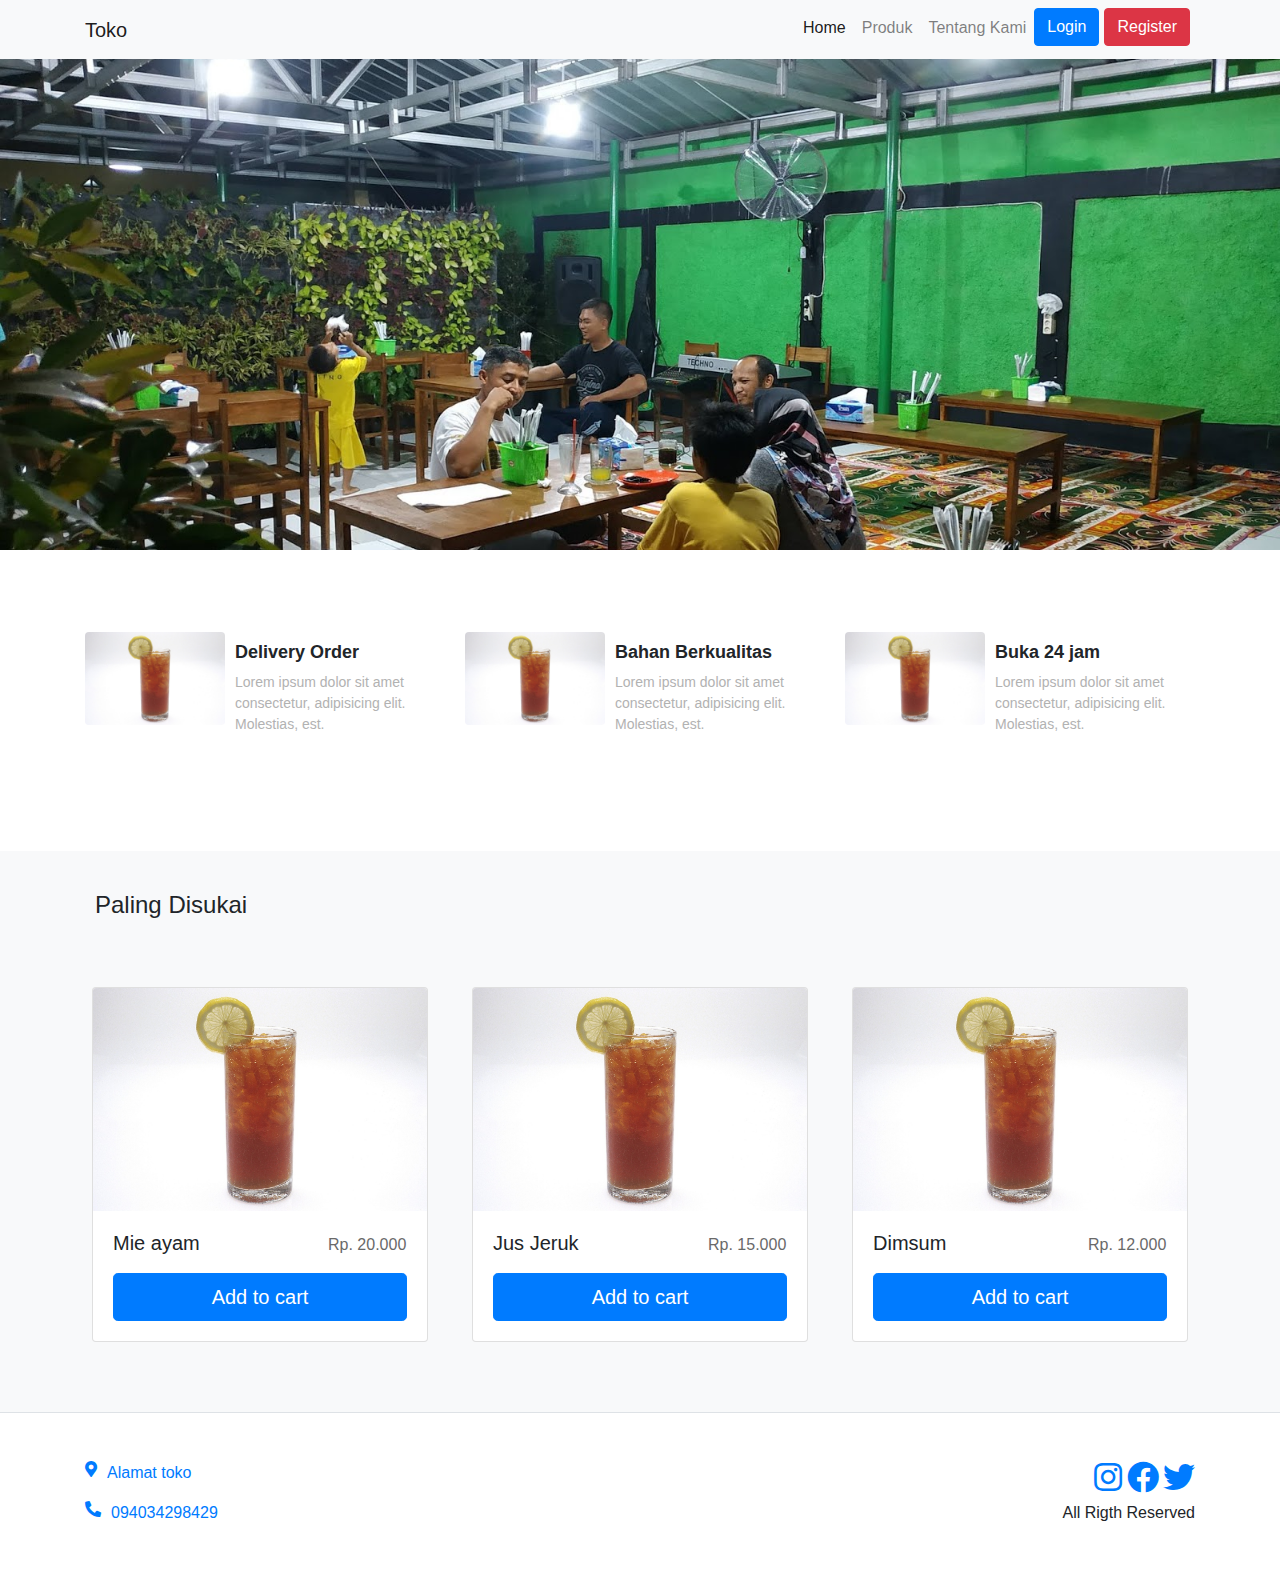
<file: index.html>
<!doctype html>
<html lang="en">

<head>
    <!-- Required meta tags -->
    <meta charset="utf-8">
    <meta name="viewport" content="width=device-width, initial-scale=1, shrink-to-fit=no">

    <!-- Bootstrap CSS -->
    <link rel="stylesheet" href="css/bootstrap.min.css">
    <link rel="stylesheet" href="fontawesome/css/all.min.css">

    <!-- My css -->
    <link rel="stylesheet" href="css/style.css">

    <title>Home Page</title>
</head>

<body>
    <!-- navbar -->
    <nav class="navbar navbar-expand-lg navbar-light bg-light fixed-top">
        <div class="container">
            <a class="navbar-brand" href="index.html">Toko</a>
            <button class="navbar-toggler" type="button" data-toggle="collapse" data-target="#navbarNavAltMarkup"
                aria-controls="navbarNavAltMarkup" aria-expanded="false" aria-label="Toggle navigation">
                <span class="navbar-toggler-icon"></span>
            </button>
            <div class="collapse navbar-collapse" id="navbarNavAltMarkup">
                <div class="navbar-nav ml-auto">
                    <a class="nav-item nav-link active" href="index.html">Home</a>
                    <a class="nav-item nav-link" href="produk.html">Produk</a>
                    <a class="nav-item nav-link" href="tentang_kami.html">Tentang Kami</a>
                    <a class="nav-item btn btn-primary" href="login.html">Login</a>
                    <a class="nav-item btn btn-danger" href="register.html">Register</a>
                </div>
            </div>
        </div>
    </nav>
    <!-- akhir navbar -->

    <!-- hero -->
    <div class="jumbotron jumbotron-fluid">

    </div>
    <!-- akhir hero -->

    <div class=" container">
        <!-- service -->
        <div class="row">
            <div class="col info">
                <div class="row">
                    <div class="col-md">
                        <img src="img/lemon.jpg" alt="" class="float-left rounded">
                        <h4>Delivery Order</h4>
                        <p>Lorem ipsum dolor sit amet consectetur, adipisicing elit. Molestias, est.</p>
                    </div>
                    <div class="col-md">
                        <img src="img/lemon.jpg" alt="" class="float-left rounded">
                        <h4>Bahan Berkualitas</h4>
                        <p>Lorem ipsum dolor sit amet consectetur, adipisicing elit. Molestias, est.</p>
                    </div>
                    <div class="col-md">
                        <img src="img/lemon.jpg" alt="" class="float-left rounded">
                        <h4>Buka 24 jam</h4>
                        <p>Lorem ipsum dolor sit amet consectetur, adipisicing elit. Molestias, est.</p>
                    </div>

                </div>
            </div>
        </div>
        <!-- akhir service -->
    </div>

    <section class="recomended bg-light">
        <div class="container">
            <div class=" row">
                <div class="col">
                    <div class="row">
                        <div class="col">
                            <h4>Paling Disukai</h4>
                        </div>
                    </div>
                    <div class="row">
                        <div class="col-md">
                            <div class="card" style="width: 18rem;">
                                <img class="card-img-top" src="img/lemon.jpg" alt="Card image cap">
                                <div class="card-body">
                                    <h5 class="card-title float-left">Mie ayam</h5>
                                    <p class="card-text ">Rp. 20.000</p>
                                    <a href="cart.html" class="btn btn-primary btn-lg btn-block">Add to cart</a>
                                </div>
                            </div>
                        </div>
                        <div class="col-md">
                            <div class="card" style="width: 18rem;">
                                <img class="card-img-top" src="img/lemon.jpg" alt="Card image cap">
                                <div class="card-body">
                                    <h5 class="card-title float-left">Jus Jeruk</h5>
                                    <p class="card-text">Rp. 15.000</p>
                                    <a href="cart.html" class="btn btn-primary btn-lg btn-block">Add to cart</a>
                                </div>
                            </div>
                        </div>
                        <div class="col-md">
                            <div class="card" style="width: 18rem;">
                                <img class="card-img-top" src="img/lemon.jpg" alt="Card image cap">
                                <div class="card-body">
                                    <h5 class="card-title float-left">Dimsum</h5>
                                    <p class="card-text">Rp. 12.000</p>
                                    <a href="cart.html" class="btn btn-primary btn-lg btn-block">Add to cart</a>
                                </div>
                            </div>
                        </div>
                    </div>
                </div>
            </div>
        </div>
    </section>

    <footer class="p-5 border-top">
        <div class="container">
            <div class="row">
                <div class="col icon">
                    <a href="">
                        <i class="fas fa-map-marker-alt float-left"></i>
                        <p>Alamat toko</p>
                    </a>
                </div>
                <div class="col text-right">
                    <a href="">
                        <i class="fab fa-instagram fa-2x"></i>
                    </a>
                    <a href="">
                        <i class="fab fa-facebook fa-2x"></i>
                    </a>
                    <a href="">
                        <i class="fab fa-twitter fa-2x"></i>
                    </a>
                </div>
            </div>
            <div class="row">
                <div class="col icon">
                    <a href="">
                        <i class="fas fa-phone-alt float-left"></i>
                        <p>094034298429</p>
                    </a>
                </div>
                <div class="col text-right">
                    <p>All Rigth Reserved</p>
                </div>
            </div>
        </div>
    </footer>


    <!-- Optional JavaScript -->
    <!-- jQuery first, then Popper.js, then Bootstrap JS -->
    <script src=" https://code.jquery.com/jquery-3.3.1.slim.min.js"
        integrity="sha384-q8i/X+965DzO0rT7abK41JStQIAqVgRVzpbzo5smXKp4YfRvH+8abtTE1Pi6jizo" crossorigin="anonymous">
    </script>
    <script src="https://cdnjs.cloudflare.com/ajax/libs/popper.js/1.14.3/umd/popper.min.js"
        integrity="sha384-ZMP7rVo3mIykV+2+9J3UJ46jBk0WLaUAdn689aCwoqbBJiSnjAK/l8WvCWPIPm49" crossorigin="anonymous">
    </script>
    <script src="js/bootstrap.min.js">
    </script>
    <script src="fontawesome/js/"></script>
</body>

</html>
</file>
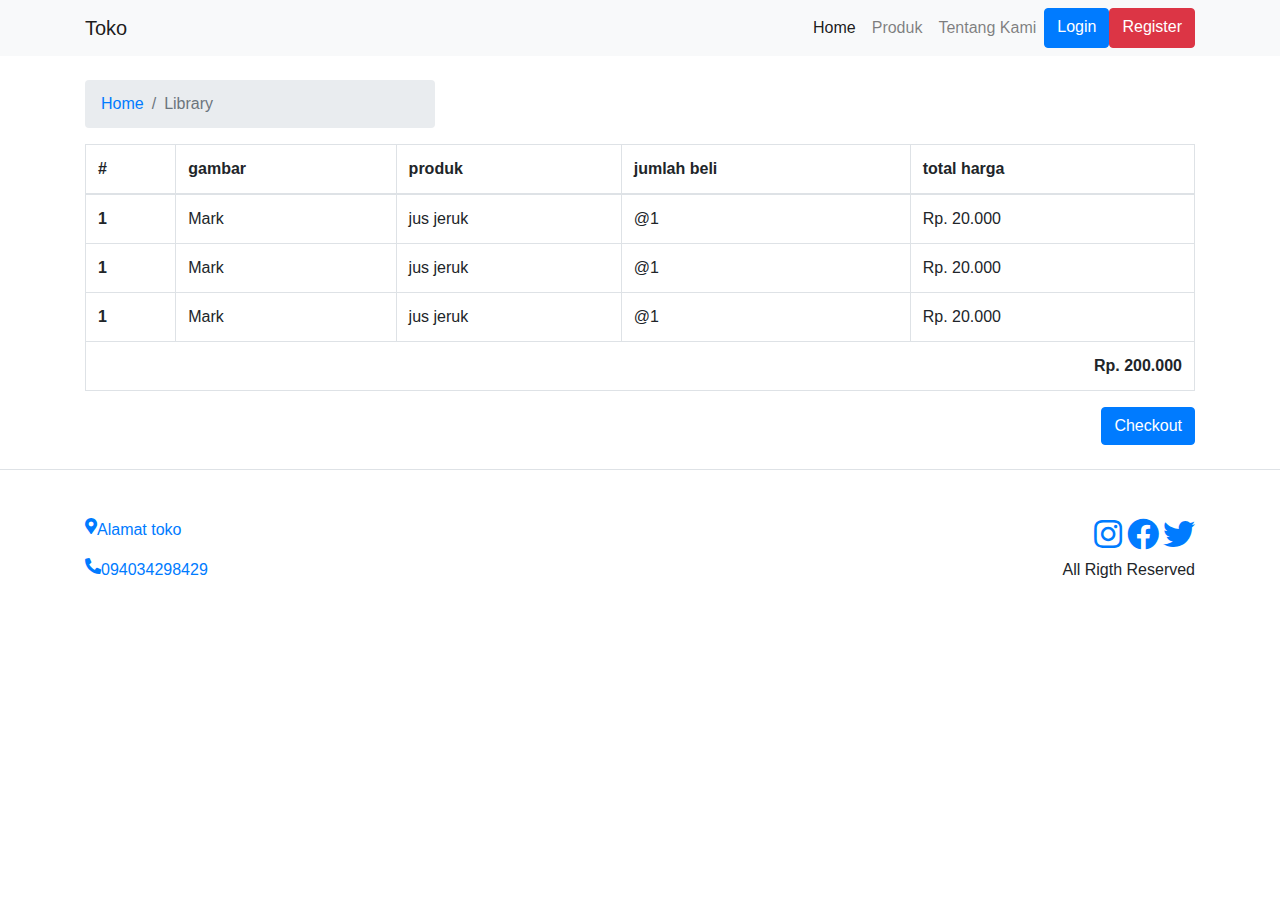
<file: cart.html>
<!doctype html>
<html lang="en">

<head>
    <!-- Required meta tags -->
    <meta charset="utf-8">
    <meta name="viewport" content="width=device-width, initial-scale=1, shrink-to-fit=no">

    <!-- Bootstrap CSS -->
    <link rel="stylesheet" href="css/bootstrap.min.css">
    <link rel="stylesheet" href="fontawesome/css/all.min.css">

    <!-- My css -->
    <link rel="stylesheet" href="css/produk.css">

    <title>Cart Page</title>
</head>

<body>
    <!-- navbar -->
    <nav class="navbar navbar-expand-lg navbar-light bg-light fixed-top">
        <div class="container">
            <a class="navbar-brand" href="index.html">Toko</a>
            <button class="navbar-toggler" type="button" data-toggle="collapse" data-target="#navbarNavAltMarkup"
                aria-controls="navbarNavAltMarkup" aria-expanded="false" aria-label="Toggle navigation">
                <span class="navbar-toggler-icon"></span>
            </button>
            <div class="collapse navbar-collapse" id="navbarNavAltMarkup">
                <div class="navbar-nav ml-auto">
                    <a class="nav-item nav-link active" href="index.html">Home</a>
                    <a class="nav-item nav-link" href="produk.html">Produk</a>
                    <a class="nav-item nav-link" href="tentang_kami.html">Tentang Kami</a>
                    <a class="nav-item btn btn-primary" href="login.html">Login</a>
                    <a class="nav-item btn btn-danger" href="register.html">Register</a>
                </div>
            </div>
        </div>
    </nav>
    <!-- akhir navbar -->

    <section class="breadcump">
        <div class="container">
            <div class="row">
                <div class="col-md-4">
                    <!-- breadcump -->
                    <nav aria-label="breadcrumb">
                        <ol class="breadcrumb">
                            <li class="breadcrumb-item"><a href="#">Home</a></li>
                            <li class="breadcrumb-item active" aria-current="page">Library</li>
                        </ol>
                    </nav>
                    <!-- akhir breadcump -->
                </div>
            </div>
    </section>


    <div class="container">
        <div class="row">
            <div class="col">
                <table class="table table-hover table-bordered">
                    <thead>
                        <tr>
                            <th scope="col">#</th>
                            <th scope="col">gambar</th>
                            <th scope="col">produk</th>
                            <th scope="col">jumlah beli</th>
                            <th scope="col">total harga</th>
                        </tr>
                    </thead>
                    <tbody>
                        <tr>
                            <th scope="row">1</th>
                            <td>Mark</td>
                            <td>jus jeruk</td>
                            <td>@1</td>
                            <td>Rp. 20.000</td>
                        </tr>
                        <tr>
                            <th scope="row">1</th>
                            <td>Mark</td>
                            <td>jus jeruk</td>
                            <td>@1</td>
                            <td>Rp. 20.000</td>
                        </tr>
                        <tr>
                            <th scope="row">1</th>
                            <td>Mark</td>
                            <td>jus jeruk</td>
                            <td>@1</td>
                            <td>Rp. 20.000</td>
                        </tr>
                        <tr>
                            <th scope="row" colspan="5" class="text-right">Rp. 200.000</th>
                        </tr>
                    </tbody>
                </table>
            </div>
        </div>
        <div class="row">
            <div class="col-md d-flex justify-content-end">
                <button type="button" class="btn btn-primary mb-4">Checkout</button>
            </div>
        </div>
    </div>



    <footer class="p-5 border-top">
        <div class="container">
            <div class="row">
                <div class="col icon">
                    <a href="">
                        <i class="fas fa-map-marker-alt float-left"></i>
                        <p>Alamat toko</p>
                    </a>
                </div>
                <div class="col text-right">
                    <a href="">
                        <i class="fab fa-instagram fa-2x"></i>
                    </a>
                    <a href="">
                        <i class="fab fa-facebook fa-2x"></i>
                    </a>
                    <a href="">
                        <i class="fab fa-twitter fa-2x"></i>
                    </a>
                </div>
            </div>
            <div class="row">
                <div class="col icon">
                    <a href="">
                        <i class="fas fa-phone-alt float-left"></i>
                        <p>094034298429</p>
                    </a>
                </div>
                <div class="col text-right">
                    <p>All Rigth Reserved</p>
                </div>
            </div>
        </div>
    </footer>


    <!-- Optional JavaScript -->
    <!-- jQuery first, then Popper.js, then Bootstrap JS -->
    <script src=" https://code.jquery.com/jquery-3.3.1.slim.min.js"
        integrity="sha384-q8i/X+965DzO0rT7abK41JStQIAqVgRVzpbzo5smXKp4YfRvH+8abtTE1Pi6jizo" crossorigin="anonymous">
    </script>
    <script src="https://cdnjs.cloudflare.com/ajax/libs/popper.js/1.14.3/umd/popper.min.js"
        integrity="sha384-ZMP7rVo3mIykV+2+9J3UJ46jBk0WLaUAdn689aCwoqbBJiSnjAK/l8WvCWPIPm49" crossorigin="anonymous">
    </script>
    <script src="js/bootstrap.min.js">
    </script>
    <script src="fontawesome/js/"></script>
</body>

</html>
</file>
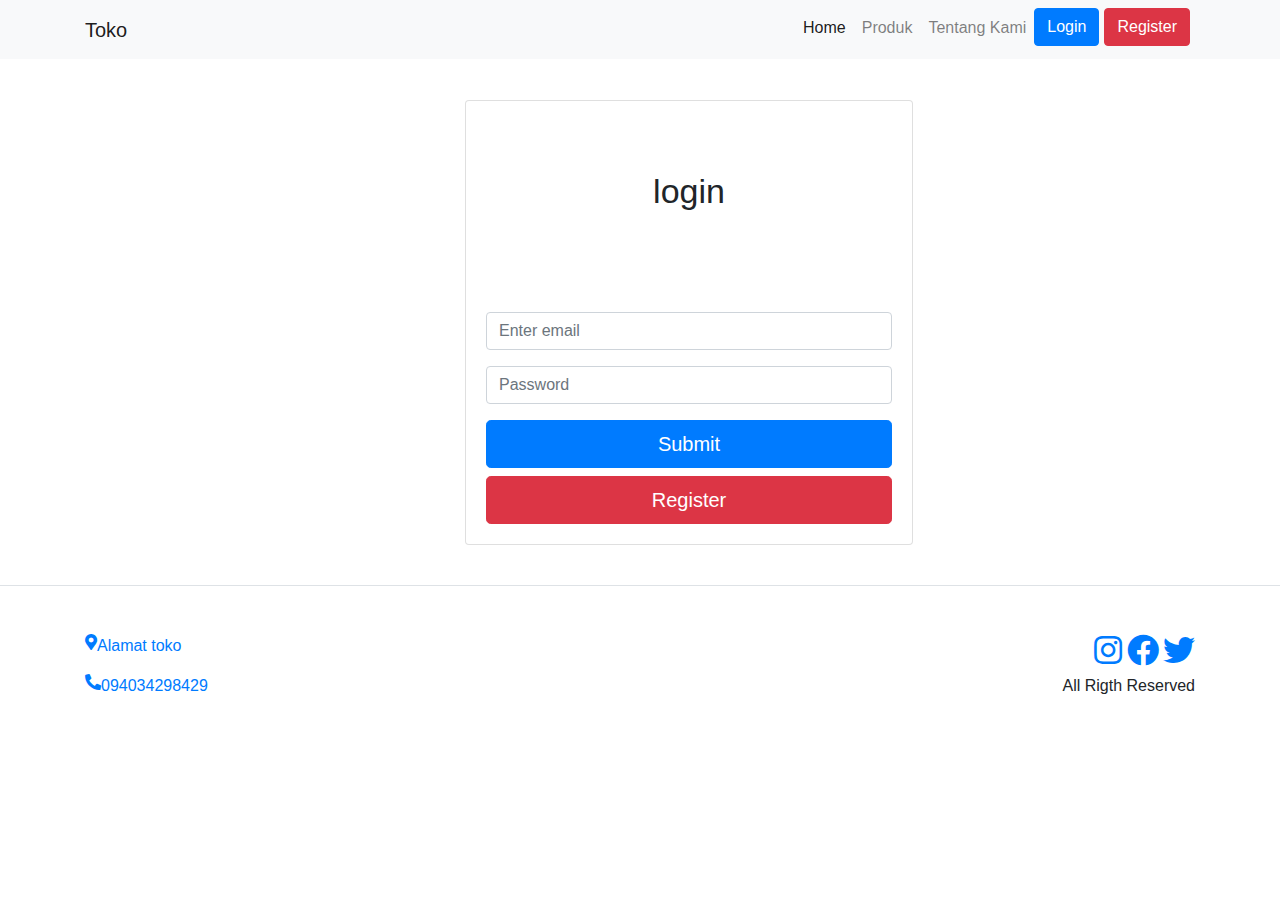
<file: login.html>
<!doctype html>
<html lang="en">

<head>
    <!-- Required meta tags -->
    <meta charset="utf-8">
    <meta name="viewport" content="width=device-width, initial-scale=1, shrink-to-fit=no">

    <!-- Bootstrap CSS -->
    <link rel="stylesheet" href="css/bootstrap.min.css">
    <link rel="stylesheet" href="fontawesome/css/all.min.css">

    <!-- My css -->
    <link rel="stylesheet" href="css/login.css">

    <title>Login Page</title>
</head>

<body>
    <!-- navbar -->
    <nav class="navbar navbar-expand-lg navbar-light bg-light fixed-top">
        <div class="container">
            <a class="navbar-brand" href="#">Toko</a>
            <button class="navbar-toggler" type="button" data-toggle="collapse" data-target="#navbarNavAltMarkup"
                aria-controls="navbarNavAltMarkup" aria-expanded="false" aria-label="Toggle navigation">
                <span class="navbar-toggler-icon"></span>
            </button>
            <div class="collapse navbar-collapse" id="navbarNavAltMarkup">
                <div class="navbar-nav ml-auto">
                    <a class="nav-item nav-link active" href="index.html">Home</a>
                    <a class="nav-item nav-link" href="produk.html">Produk</a>
                    <a class="nav-item nav-link" href="tentang_kami.html">Tentang Kami</a>
                    <a class="nav-item btn btn-primary" href="login.html">Login</a>
                    <a class="nav-item btn btn-danger" href="register.html">Register</a>
                </div>
            </div>
        </div>
    </nav>
    <!-- akhir navbar -->

    <!-- login -->
    <div class="container">
        <div class="row justify-content-center">
            <div class="col-md-4">
                <div class="card text-center" style="width: 28rem;">
                    <div class="card-body">
                        <h5 class="card-title">login</h5>
                        <form>
                            <div class="form-group">
                                <input type="email" class="form-control" id="exampleInputEmail1"
                                    aria-describedby="emailHelp" placeholder="Enter email">
                            </div>
                            <div class="form-group">
                                <input type="password" class="form-control" id="exampleInputPassword1"
                                    placeholder="Password">
                            </div>
                            <button type="submit" class="btn btn-primary btn-lg btn-block">Submit</button>
                            <button type="submit" class="btn btn-danger btn-lg btn-block">Register</button>
                        </form>
                    </div>
                </div>
            </div>
        </div>
    </div>
    <!-- akhir login -->



    <footer class="p-5 border-top">
        <div class="container">
            <div class="row">
                <div class="col icon">
                    <a href="">
                        <i class="fas fa-map-marker-alt float-left"></i>
                        <p>Alamat toko</p>
                    </a>
                </div>
                <div class="col text-right">
                    <a href="">
                        <i class="fab fa-instagram fa-2x"></i>
                    </a>
                    <a href="">
                        <i class="fab fa-facebook fa-2x"></i>
                    </a>
                    <a href="">
                        <i class="fab fa-twitter fa-2x"></i>
                    </a>
                </div>
            </div>
            <div class="row">
                <div class="col icon">
                    <a href="">
                        <i class="fas fa-phone-alt float-left"></i>
                        <p>094034298429</p>
                    </a>
                </div>
                <div class="col text-right">
                    <p>All Rigth Reserved</p>
                </div>
            </div>
        </div>
    </footer>


    <!-- Optional JavaScript -->
    <!-- jQuery first, then Popper.js, then Bootstrap JS -->
    <script src=" https://code.jquery.com/jquery-3.3.1.slim.min.js"
        integrity="sha384-q8i/X+965DzO0rT7abK41JStQIAqVgRVzpbzo5smXKp4YfRvH+8abtTE1Pi6jizo" crossorigin="anonymous">
    </script>
    <script src="https://cdnjs.cloudflare.com/ajax/libs/popper.js/1.14.3/umd/popper.min.js"
        integrity="sha384-ZMP7rVo3mIykV+2+9J3UJ46jBk0WLaUAdn689aCwoqbBJiSnjAK/l8WvCWPIPm49" crossorigin="anonymous">
    </script>
    <script src="js/bootstrap.min.js">
    </script>
    <script src="fontawesome/js/"></script>
</body>

</html>
</file>
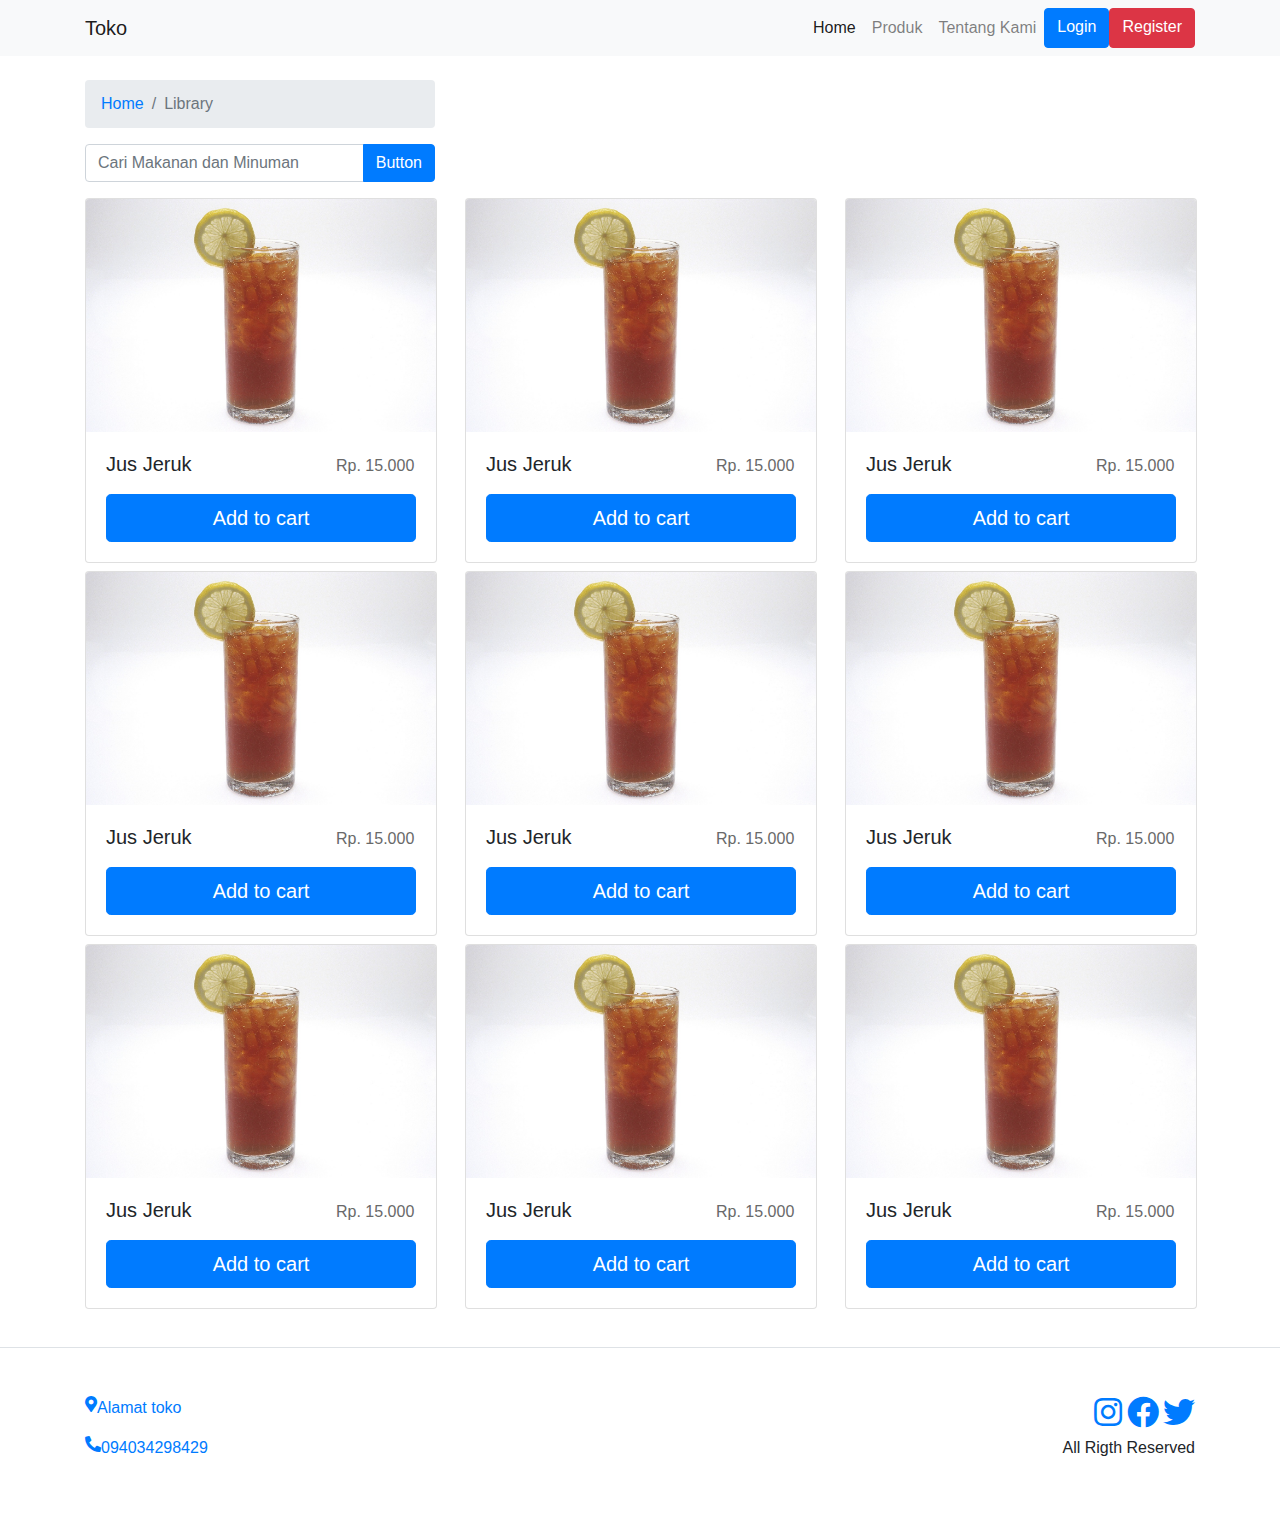
<file: produk.html>
<!doctype html>
<html lang="en">

<head>
    <!-- Required meta tags -->
    <meta charset="utf-8">
    <meta name="viewport" content="width=device-width, initial-scale=1, shrink-to-fit=no">

    <!-- Bootstrap CSS -->
    <link rel="stylesheet" href="css/bootstrap.min.css">
    <link rel="stylesheet" href="fontawesome/css/all.min.css">

    <!-- My css -->
    <link rel="stylesheet" href="css/produk.css">

    <title>Produk Page</title>
</head>

<body>
    <!-- navbar -->
    <nav class="navbar navbar-expand-lg navbar-light bg-light fixed-top">
        <div class="container">
            <a class="navbar-brand" href="index.html">Toko</a>
            <button class="navbar-toggler" type="button" data-toggle="collapse" data-target="#navbarNavAltMarkup"
                aria-controls="navbarNavAltMarkup" aria-expanded="false" aria-label="Toggle navigation">
                <span class="navbar-toggler-icon"></span>
            </button>
            <div class="collapse navbar-collapse" id="navbarNavAltMarkup">
                <div class="navbar-nav ml-auto">
                    <a class="nav-item nav-link active" href="index.html">Home</a>
                    <a class="nav-item nav-link" href="produk.html">Produk</a>
                    <a class="nav-item nav-link" href="tentang_kami.html">Tentang Kami</a>
                    <a class="nav-item btn btn-primary" href="login.html">Login</a>
                    <a class="nav-item btn btn-danger" href="register.html">Register</a>
                </div>
            </div>
        </div>
    </nav>
    <!-- akhir navbar -->

    <section class="breadcump">
        <div class="container">
            <div class="row">
                <div class="col-md-4">
                    <!-- breadcump -->
                    <nav aria-label="breadcrumb">
                        <ol class="breadcrumb">
                            <li class="breadcrumb-item"><a href="#">Home</a></li>
                            <li class="breadcrumb-item active" aria-current="page">Library</li>
                        </ol>
                    </nav>
                    <!-- akhir breadcump -->
                </div>
            </div>
            <div class="row">
                <div class="col-md-4">
                    <div class="input-group mb-3">
                        <input type="text" class="form-control" placeholder="Cari Makanan dan Minuman"
                            aria-label="Recipient's username" aria-describedby="button-addon2">
                        <div class="input-group-append">
                            <button class="btn btn-primary" type="button" id="button-addon2">Button</button>
                        </div>
                    </div>
                </div>
            </div>
    </section>

    <section class="produk">
        <div class="container">
            <!-- produk -->
            <div class="row mb-2">
                <div class="col-md-4">
                    <div class="card" style="width: 18rem;">
                        <img class="card-img-top" src="img/lemon.jpg" alt="Card image cap">
                        <div class="card-body">
                            <h5 class="card-title float-left">Jus Jeruk</h5>
                            <p class="card-text">Rp. 15.000</p>
                            <a href="#" class="btn btn-primary btn-lg btn-block">Add to cart</a>
                        </div>
                    </div>
                </div>
                <div class="col-md-4">
                    <div class="card" style="width: 18rem;">
                        <img class="card-img-top" src="img/lemon.jpg" alt="Card image cap">
                        <div class="card-body">
                            <h5 class="card-title float-left">Jus Jeruk</h5>
                            <p class="card-text">Rp. 15.000</p>
                            <a href="#" class="btn btn-primary btn-lg btn-block">Add to cart</a>
                        </div>
                    </div>
                </div>
                <div class="col-md-4">
                    <div class="card" style="width: 18rem;">
                        <img class="card-img-top" src="img/lemon.jpg" alt="Card image cap">
                        <div class="card-body">
                            <h5 class="card-title float-left">Jus Jeruk</h5>
                            <p class="card-text">Rp. 15.000</p>
                            <a href="#" class="btn btn-primary btn-lg btn-block">Add to cart</a>
                        </div>
                    </div>
                </div>
            </div>
            <div class="row mb-2">
                <div class="col-md-4">
                    <div class="card" style="width: 18rem;">
                        <img class="card-img-top" src="img/lemon.jpg" alt="Card image cap">
                        <div class="card-body">
                            <h5 class="card-title float-left">Jus Jeruk</h5>
                            <p class="card-text">Rp. 15.000</p>
                            <a href="#" class="btn btn-primary btn-lg btn-block">Add to cart</a>
                        </div>
                    </div>
                </div>
                <div class="col-md-4">
                    <div class="card" style="width: 18rem;">
                        <img class="card-img-top" src="img/lemon.jpg" alt="Card image cap">
                        <div class="card-body">
                            <h5 class="card-title float-left">Jus Jeruk</h5>
                            <p class="card-text">Rp. 15.000</p>
                            <a href="#" class="btn btn-primary btn-lg btn-block">Add to cart</a>
                        </div>
                    </div>
                </div>
                <div class="col-md-4">
                    <div class="card" style="width: 18rem;">
                        <img class="card-img-top" src="img/lemon.jpg" alt="Card image cap">
                        <div class="card-body">
                            <h5 class="card-title float-left">Jus Jeruk</h5>
                            <p class="card-text">Rp. 15.000</p>
                            <a href="#" class="btn btn-primary btn-lg btn-block">Add to cart</a>
                        </div>
                    </div>
                </div>
            </div>
            <div class="row mb-2">
                <div class="col-md-4">
                    <div class="card" style="width: 18rem;">
                        <img class="card-img-top" src="img/lemon.jpg" alt="Card image cap">
                        <div class="card-body">
                            <h5 class="card-title float-left">Jus Jeruk</h5>
                            <p class="card-text">Rp. 15.000</p>
                            <a href="#" class="btn btn-primary btn-lg btn-block">Add to cart</a>
                        </div>
                    </div>
                </div>
                <div class="col-md-4">
                    <div class="card" style="width: 18rem;">
                        <img class="card-img-top" src="img/lemon.jpg" alt="Card image cap">
                        <div class="card-body">
                            <h5 class="card-title float-left">Jus Jeruk</h5>
                            <p class="card-text">Rp. 15.000</p>
                            <a href="#" class="btn btn-primary btn-lg btn-block">Add to cart</a>
                        </div>
                    </div>
                </div>
                <div class="col-md-4">
                    <div class="card" style="width: 18rem;">
                        <img class="card-img-top" src="img/lemon.jpg" alt="Card image cap">
                        <div class="card-body">
                            <h5 class="card-title float-left">Jus Jeruk</h5>
                            <p class="card-text">Rp. 15.000</p>
                            <a href="#" class="btn btn-primary btn-lg btn-block">Add to cart</a>
                        </div>
                    </div>
                </div>
            </div>
            <!-- akhir produk -->
        </div>
    </section>




    <footer class="p-5 border-top">
        <div class="container">
            <div class="row">
                <div class="col icon">
                    <a href="">
                        <i class="fas fa-map-marker-alt float-left"></i>
                        <p>Alamat toko</p>
                    </a>
                </div>
                <div class="col text-right">
                    <a href="">
                        <i class="fab fa-instagram fa-2x"></i>
                    </a>
                    <a href="">
                        <i class="fab fa-facebook fa-2x"></i>
                    </a>
                    <a href="">
                        <i class="fab fa-twitter fa-2x"></i>
                    </a>
                </div>
            </div>
            <div class="row">
                <div class="col icon">
                    <a href="">
                        <i class="fas fa-phone-alt float-left"></i>
                        <p>094034298429</p>
                    </a>
                </div>
                <div class="col text-right">
                    <p>All Rigth Reserved</p>
                </div>
            </div>
        </div>
    </footer>


    <!-- Optional JavaScript -->
    <!-- jQuery first, then Popper.js, then Bootstrap JS -->
    <script src=" https://code.jquery.com/jquery-3.3.1.slim.min.js"
        integrity="sha384-q8i/X+965DzO0rT7abK41JStQIAqVgRVzpbzo5smXKp4YfRvH+8abtTE1Pi6jizo" crossorigin="anonymous">
    </script>
    <script src="https://cdnjs.cloudflare.com/ajax/libs/popper.js/1.14.3/umd/popper.min.js"
        integrity="sha384-ZMP7rVo3mIykV+2+9J3UJ46jBk0WLaUAdn689aCwoqbBJiSnjAK/l8WvCWPIPm49" crossorigin="anonymous">
    </script>
    <script src="js/bootstrap.min.js">
    </script>
    <script src="fontawesome/js/"></script>
</body>

</html>
</file>
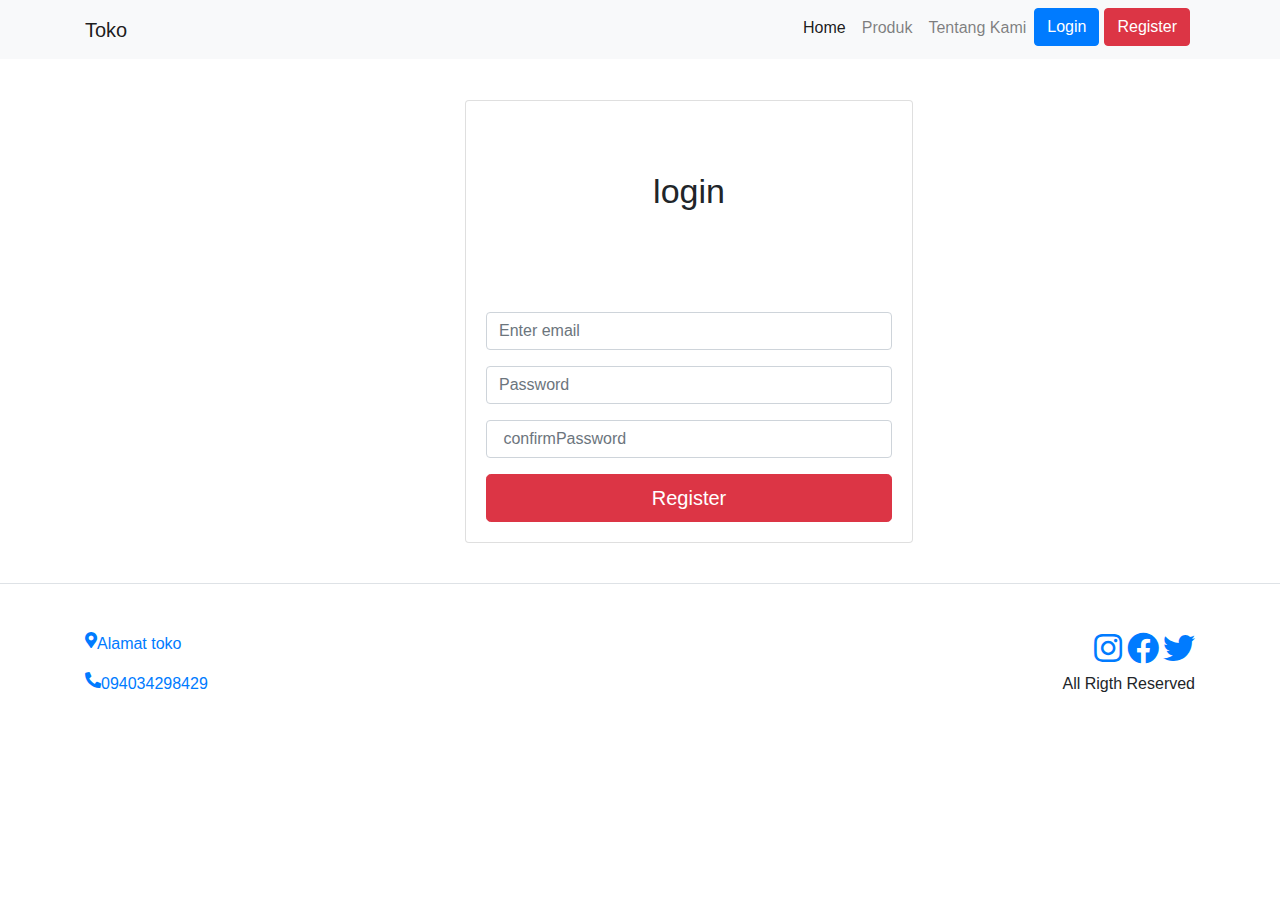
<file: register.html>
<!doctype html>
<html lang="en">

<head>
    <!-- Required meta tags -->
    <meta charset="utf-8">
    <meta name="viewport" content="width=device-width, initial-scale=1, shrink-to-fit=no">

    <!-- Bootstrap CSS -->
    <link rel="stylesheet" href="css/bootstrap.min.css">
    <link rel="stylesheet" href="fontawesome/css/all.min.css">

    <!-- My css -->
    <link rel="stylesheet" href="css/login.css">

    <title>Register Page</title>
</head>

<body>
    <!-- navbar -->
    <nav class="navbar navbar-expand-lg navbar-light bg-light fixed-top">
        <div class="container">
            <a class="navbar-brand" href="#">Toko</a>
            <button class="navbar-toggler" type="button" data-toggle="collapse" data-target="#navbarNavAltMarkup"
                aria-controls="navbarNavAltMarkup" aria-expanded="false" aria-label="Toggle navigation">
                <span class="navbar-toggler-icon"></span>
            </button>
            <div class="collapse navbar-collapse" id="navbarNavAltMarkup">
                <div class="navbar-nav ml-auto">
                    <a class="nav-item nav-link active" href="index.html">Home</a>
                    <a class="nav-item nav-link" href="produk.html">Produk</a>
                    <a class="nav-item nav-link" href="tentang_kami.html">Tentang Kami</a>
                    <a class="nav-item btn btn-primary" href="login.html">Login</a>
                    <a class="nav-item btn btn-danger" href="register.html">Register</a>
                </div>
            </div>
        </div>
    </nav>
    <!-- akhir navbar -->

    <!-- login -->
    <div class="container">
        <div class="row justify-content-center">
            <div class="col-md-4">
                <div class="card text-center" style="width: 28rem;">
                    <div class="card-body">
                        <h5 class="card-title">login</h5>
                        <form>
                            <div class="form-group">
                                <input type="email" class="form-control" id="exampleInputEmail1"
                                    aria-describedby="emailHelp" placeholder="Enter email">
                            </div>
                            <div class="form-group">
                                <input type="password" class="form-control" id="exampleInputPassword1"
                                    placeholder="Password">
                            </div>
                            <div class="form-group">
                                <input type="password" class="form-control" id="exampleInputPassword1"
                                    placeholder=" confirmPassword">
                            </div>
                            <button type="submit" class="btn btn-danger btn-lg btn-block">Register</button>
                        </form>
                    </div>
                </div>
            </div>
        </div>
    </div>
    <!-- akhir login -->



    <footer class="p-5 border-top">
        <div class="container">
            <div class="row">
                <div class="col icon">
                    <a href="">
                        <i class="fas fa-map-marker-alt float-left"></i>
                        <p>Alamat toko</p>
                    </a>
                </div>
                <div class="col text-right">
                    <a href="">
                        <i class="fab fa-instagram fa-2x"></i>
                    </a>
                    <a href="">
                        <i class="fab fa-facebook fa-2x"></i>
                    </a>
                    <a href="">
                        <i class="fab fa-twitter fa-2x"></i>
                    </a>
                </div>
            </div>
            <div class="row">
                <div class="col icon">
                    <a href="">
                        <i class="fas fa-phone-alt float-left"></i>
                        <p>094034298429</p>
                    </a>
                </div>
                <div class="col text-right">
                    <p>All Rigth Reserved</p>
                </div>
            </div>
        </div>
    </footer>


    <!-- Optional JavaScript -->
    <!-- jQuery first, then Popper.js, then Bootstrap JS -->
    <script src=" https://code.jquery.com/jquery-3.3.1.slim.min.js"
        integrity="sha384-q8i/X+965DzO0rT7abK41JStQIAqVgRVzpbzo5smXKp4YfRvH+8abtTE1Pi6jizo" crossorigin="anonymous">
    </script>
    <script src="https://cdnjs.cloudflare.com/ajax/libs/popper.js/1.14.3/umd/popper.min.js"
        integrity="sha384-ZMP7rVo3mIykV+2+9J3UJ46jBk0WLaUAdn689aCwoqbBJiSnjAK/l8WvCWPIPm49" crossorigin="anonymous">
    </script>
    <script src="js/bootstrap.min.js">
    </script>
    <script src="fontawesome/js/"></script>
</body>

</html>
</file>
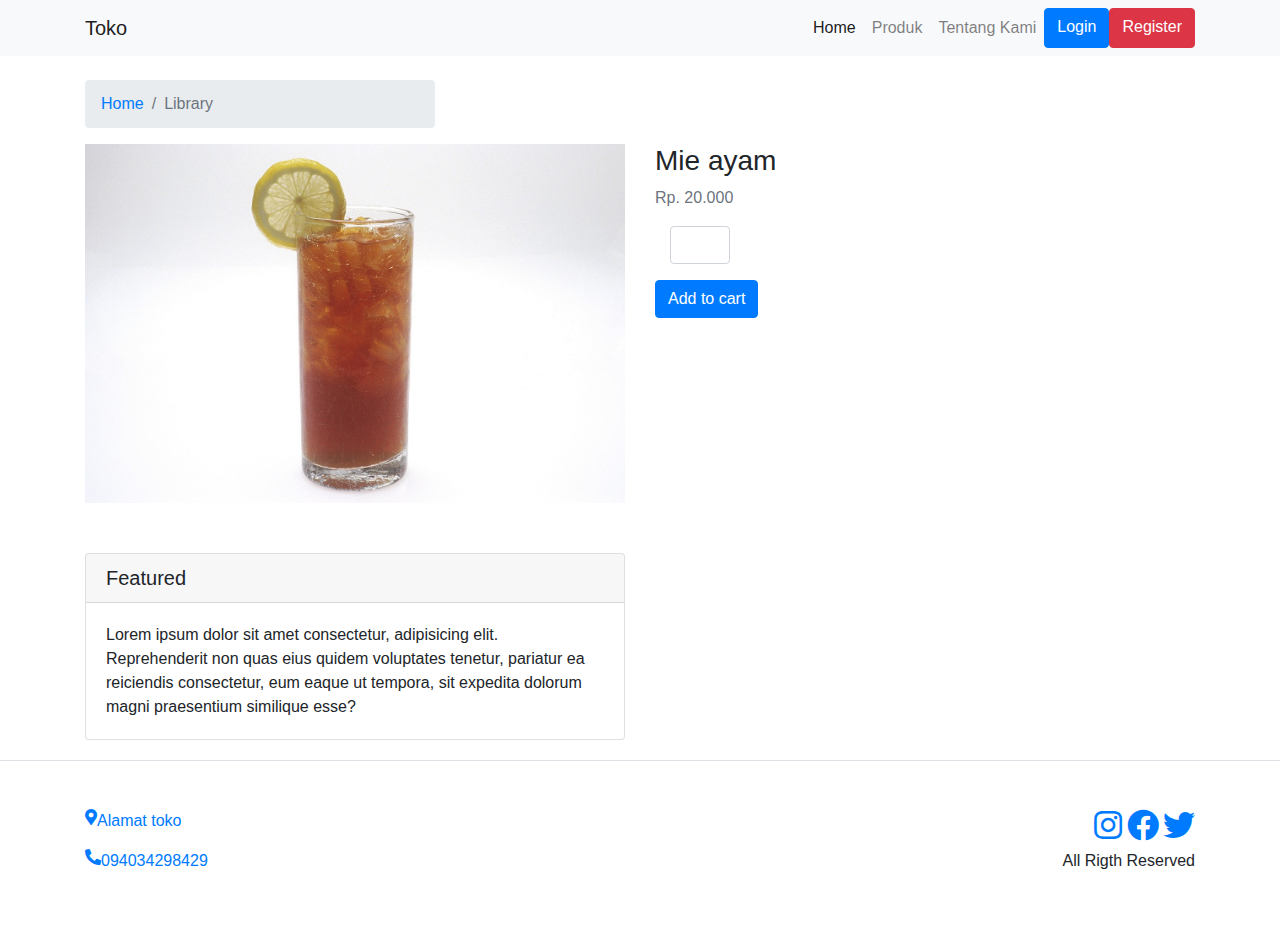
<file: single_product.html>
<!doctype html>
<html lang="en">

<head>
    <!-- Required meta tags -->
    <meta charset="utf-8">
    <meta name="viewport" content="width=device-width, initial-scale=1, shrink-to-fit=no">

    <!-- Bootstrap CSS -->
    <link rel="stylesheet" href="css/bootstrap.min.css">
    <link rel="stylesheet" href="fontawesome/css/all.min.css">

    <!-- My css -->
    <link rel="stylesheet" href="css/produk.css">

    <title>Tentang Kami Page</title>
</head>

<body>
    <!-- navbar -->
    <nav class="navbar navbar-expand-lg navbar-light bg-light fixed-top">
        <div class="container">
            <a class="navbar-brand" href="#">Toko</a>
            <button class="navbar-toggler" type="button" data-toggle="collapse" data-target="#navbarNavAltMarkup"
                aria-controls="navbarNavAltMarkup" aria-expanded="false" aria-label="Toggle navigation">
                <span class="navbar-toggler-icon"></span>
            </button>
            <div class="collapse navbar-collapse" id="navbarNavAltMarkup">
                <div class="navbar-nav ml-auto">
                    <a class="nav-item nav-link active" href="#">Home</a>
                    <a class="nav-item nav-link" href="#">Produk</a>
                    <a class="nav-item nav-link" href="#">Tentang Kami</a>
                    <a class="nav-item btn btn-primary" href="#">Login</a>
                    <a class="nav-item btn btn-danger" href="#">Register</a>
                </div>
            </div>
        </div>
    </nav>
    <!-- akhir navbar -->

    <section class="breadcump">
        <div class="container">
            <div class="row">
                <div class="col-md-4">
                    <!-- breadcump -->
                    <nav aria-label="breadcrumb">
                        <ol class="breadcrumb">
                            <li class="breadcrumb-item"><a href="#">Home</a></li>
                            <li class="breadcrumb-item active" aria-current="page">Library</li>
                        </ol>
                    </nav>
                    <!-- akhir breadcump -->
                </div>
            </div>
    </section>

    <section class="single">
        <div class="container">
            <div class="row">
                <div class="col-md-6">
                    <img src="img/lemon.jpg" alt="" class="img-fluid">
                </div>
                <div class="col-md-6">
                    <h3>Mie ayam</h3>
                    <p class="text-muted">Rp. 20.000</p>
                    <div class="form-group col-md-2">
                        <input type="number" class="form-control">
                    </div>
                    <button type="button" class="btn btn-primary">Add to cart</button>
                </div>
            </div>
        </div>
    </section>

    <div class="container">
        <div class="row review">
            <div class="col-md-6">
                <div class="card">
                    <h5 class="card-header">Featured</h5>
                    <div class="card-body">
                        <span>Lorem ipsum dolor sit amet consectetur, adipisicing elit. Reprehenderit non quas eius
                            quidem voluptates tenetur, pariatur ea reiciendis consectetur, eum eaque ut tempora, sit
                            expedita dolorum magni praesentium similique esse?</span>
                    </div>
                </div>
            </div>
        </div>
    </div>




    <footer class="p-5 border-top">
        <div class="container">
            <div class="row">
                <div class="col icon">
                    <a href="">
                        <i class="fas fa-map-marker-alt float-left"></i>
                        <p>Alamat toko</p>
                    </a>
                </div>
                <div class="col text-right">
                    <a href="">
                        <i class="fab fa-instagram fa-2x"></i>
                    </a>
                    <a href="">
                        <i class="fab fa-facebook fa-2x"></i>
                    </a>
                    <a href="">
                        <i class="fab fa-twitter fa-2x"></i>
                    </a>
                </div>
            </div>
            <div class="row">
                <div class="col icon">
                    <a href="">
                        <i class="fas fa-phone-alt float-left"></i>
                        <p>094034298429</p>
                    </a>
                </div>
                <div class="col text-right">
                    <p>All Rigth Reserved</p>
                </div>
            </div>
        </div>
    </footer>


    <!-- Optional JavaScript -->
    <!-- jQuery first, then Popper.js, then Bootstrap JS -->
    <script src=" https://code.jquery.com/jquery-3.3.1.slim.min.js"
        integrity="sha384-q8i/X+965DzO0rT7abK41JStQIAqVgRVzpbzo5smXKp4YfRvH+8abtTE1Pi6jizo" crossorigin="anonymous">
    </script>
    <script src="https://cdnjs.cloudflare.com/ajax/libs/popper.js/1.14.3/umd/popper.min.js"
        integrity="sha384-ZMP7rVo3mIykV+2+9J3UJ46jBk0WLaUAdn689aCwoqbBJiSnjAK/l8WvCWPIPm49" crossorigin="anonymous">
    </script>
    <script src="js/bootstrap.min.js">
    </script>
    <script src="fontawesome/js/"></script>
</body>

</html>
</file>
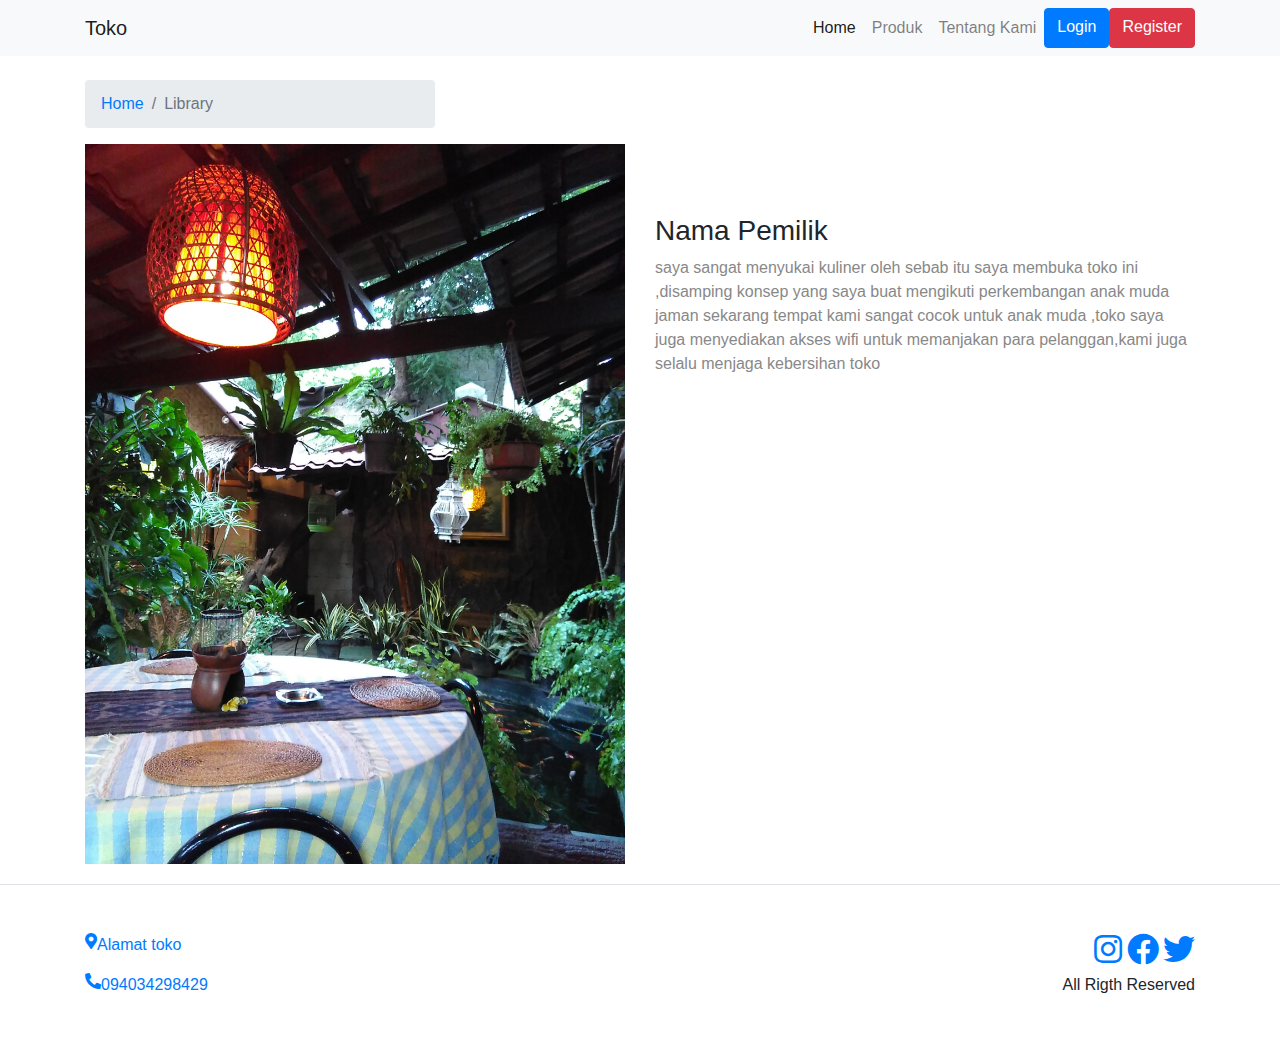
<file: tentang_kami.html>
<!doctype html>
<html lang="en">

<head>
    <!-- Required meta tags -->
    <meta charset="utf-8">
    <meta name="viewport" content="width=device-width, initial-scale=1, shrink-to-fit=no">

    <!-- Bootstrap CSS -->
    <link rel="stylesheet" href="css/bootstrap.min.css">
    <link rel="stylesheet" href="fontawesome/css/all.min.css">

    <!-- My css -->
    <link rel="stylesheet" href="css/produk.css">

    <title>Tentang Kami Page</title>
</head>

<body>
    <!-- navbar -->
    <nav class="navbar navbar-expand-lg navbar-light bg-light fixed-top">
        <div class="container">
            <a class="navbar-brand" href="#">Toko</a>
            <button class="navbar-toggler" type="button" data-toggle="collapse" data-target="#navbarNavAltMarkup"
                aria-controls="navbarNavAltMarkup" aria-expanded="false" aria-label="Toggle navigation">
                <span class="navbar-toggler-icon"></span>
            </button>
            <div class="collapse navbar-collapse" id="navbarNavAltMarkup">
                <div class="navbar-nav ml-auto">
                    <a class="nav-item nav-link active" href="index.html">Home</a>
                    <a class="nav-item nav-link" href="produk.html">Produk</a>
                    <a class="nav-item nav-link" href="tentang_kami.html">Tentang Kami</a>
                    <a class="nav-item btn btn-primary" href="login.html">Login</a>
                    <a class="nav-item btn btn-danger" href="register.html">Register</a>
                </div>
            </div>
        </div>
    </nav>
    <!-- akhir navbar -->

    <section class="breadcump">
        <div class="container">
            <div class="row">
                <div class="col-md-4">
                    <!-- breadcump -->
                    <nav aria-label="breadcrumb">
                        <ol class="breadcrumb">
                            <li class="breadcrumb-item"><a href="#">Home</a></li>
                            <li class="breadcrumb-item active" aria-current="page">Library</li>
                        </ol>
                    </nav>
                    <!-- akhir breadcump -->
                </div>
            </div>
    </section>

    <section class="tentang_kami">
        <div class="container">
            <div class="row">
                <div class="col-md-6">
                    <img src="img/pemilik.jpg" alt="" class="img-fluid">
                </div>
                <div class="col-md-6">
                    <h3>Nama Pemilik</h3>
                    <p>saya sangat menyukai kuliner oleh
                        sebab itu saya membuka toko ini ,disamping konsep yang saya buat mengikuti perkembangan anak
                        muda jaman sekarang tempat kami sangat cocok untuk anak muda ,toko saya juga menyediakan akses
                        wifi untuk
                        memanjakan para pelanggan,kami juga selalu menjaga kebersihan toko</p>
                </div>
            </div>
        </div>
    </section>




    <footer class="p-5 border-top">
        <div class="container">
            <div class="row">
                <div class="col icon">
                    <a href="">
                        <i class="fas fa-map-marker-alt float-left"></i>
                        <p>Alamat toko</p>
                    </a>
                </div>
                <div class="col text-right">
                    <a href="">
                        <i class="fab fa-instagram fa-2x"></i>
                    </a>
                    <a href="">
                        <i class="fab fa-facebook fa-2x"></i>
                    </a>
                    <a href="">
                        <i class="fab fa-twitter fa-2x"></i>
                    </a>
                </div>
            </div>
            <div class="row">
                <div class="col icon">
                    <a href="">
                        <i class="fas fa-phone-alt float-left"></i>
                        <p>094034298429</p>
                    </a>
                </div>
                <div class="col text-right">
                    <p>All Rigth Reserved</p>
                </div>
            </div>
        </div>
    </footer>


    <!-- Optional JavaScript -->
    <!-- jQuery first, then Popper.js, then Bootstrap JS -->
    <script src=" https://code.jquery.com/jquery-3.3.1.slim.min.js"
        integrity="sha384-q8i/X+965DzO0rT7abK41JStQIAqVgRVzpbzo5smXKp4YfRvH+8abtTE1Pi6jizo" crossorigin="anonymous">
    </script>
    <script src="https://cdnjs.cloudflare.com/ajax/libs/popper.js/1.14.3/umd/popper.min.js"
        integrity="sha384-ZMP7rVo3mIykV+2+9J3UJ46jBk0WLaUAdn689aCwoqbBJiSnjAK/l8WvCWPIPm49" crossorigin="anonymous">
    </script>
    <script src="js/bootstrap.min.js">
    </script>
    <script src="fontawesome/js/"></script>
</body>

</html>
</file>
<file: css/style.css>
/* navbar */
.navbar-nav a.btn {
    margin-bottom: 5px;
}

.jumbotron {
    height: 450px;
    background-image: url(../img/hero.jpg);
    background-size: cover;
    background-repeat: no-repeat;
    background-position: 0 -100px;
}

/* info */
.info img {
    width: 40%;
    margin-right: 10px;
    margin-bottom: 20px;
}

.info {
    margin-top: 80px;
}

.info h4 {
    font-size: 18px;
    font-weight: bold;
    margin-top: 10px;
}

.info p {
    font-size: 14px;
    color: #B2B2B2;
}

/* recomended */
.recomended h4 {
    text-align: center;
    margin-bottom: 20px;
    margin-top: 40px;
}

.card-body p {
    margin-top: 2px;
    margin-left: 160px;
    color: #696969;
}

.recomended .card {
    margin: 20px auto;
    width: 25rem !important;
}

footer .icon i {
    margin-right: 10px;
}


/* Desktop version */
@media (min-width : 992px) {

    .navbar-nav a.btn {
        margin-right: 5px;
    }

    /* jumbotron */
    .jumbotron {
        height: 550px;
    }

    .info {
        margin-top: 50px;
    }

    /* recomended */
    .recomended {
        margin-top: 100px;
        padding-bottom: 50px;
    }

    .recomended h4 {
        text-align: left;
        margin-left: 10px;
        margin-bottom: 48px;
        font-size: 24px;
    }

    .card-body p {
        margin-top: 2px;
        margin-left: 215px;
        color: #696969;
    }

    .recomended .card {
        width: 21rem !important;
    }
}
</file>
<file: css/produk.css>
.breadcump {
    margin-top: 80px;
}

.produk .card {
    margin: 10px auto;
    width: 100% !important;
}

.card-body p {
    margin-top: 2px;
    margin-left: 320px;
    color: #696969;
}

.tentang_kami {
    padding-bottom: 20px;
}

.tentang_kami h3 {
    margin-top: 70px;
}

.tentang_kami img {
    width: 540px;
}

.tentang_kami p {
    color: #888888;
}

.review {
    margin-top: 20px;
    margin-bottom: 20px;
}

@media (min-width: 992px) {
    .produk .card {
        margin: 0;
        width: 22rem !important;
    }

    .produk {
        padding-bottom: 30px;
    }

    .card-body p {
        margin-left: 230px;
    }

    .single {
        padding-bottom: 30px;
    }
}
</file>
<file: css/login.css>
.navbar-nav .btn {
    margin-bottom: 5px;
}

.container .card {
    margin-top: 100px;
    margin-bottom: 40px;
}

.card-body h5 {
    margin: 50px 0 100px 0;
    font-size: 34px;
}

/* desktop version */
@media (min-width: 992px) {
    .navbar-nav .btn {
        margin-right: 5px;
    }
}
</file>
